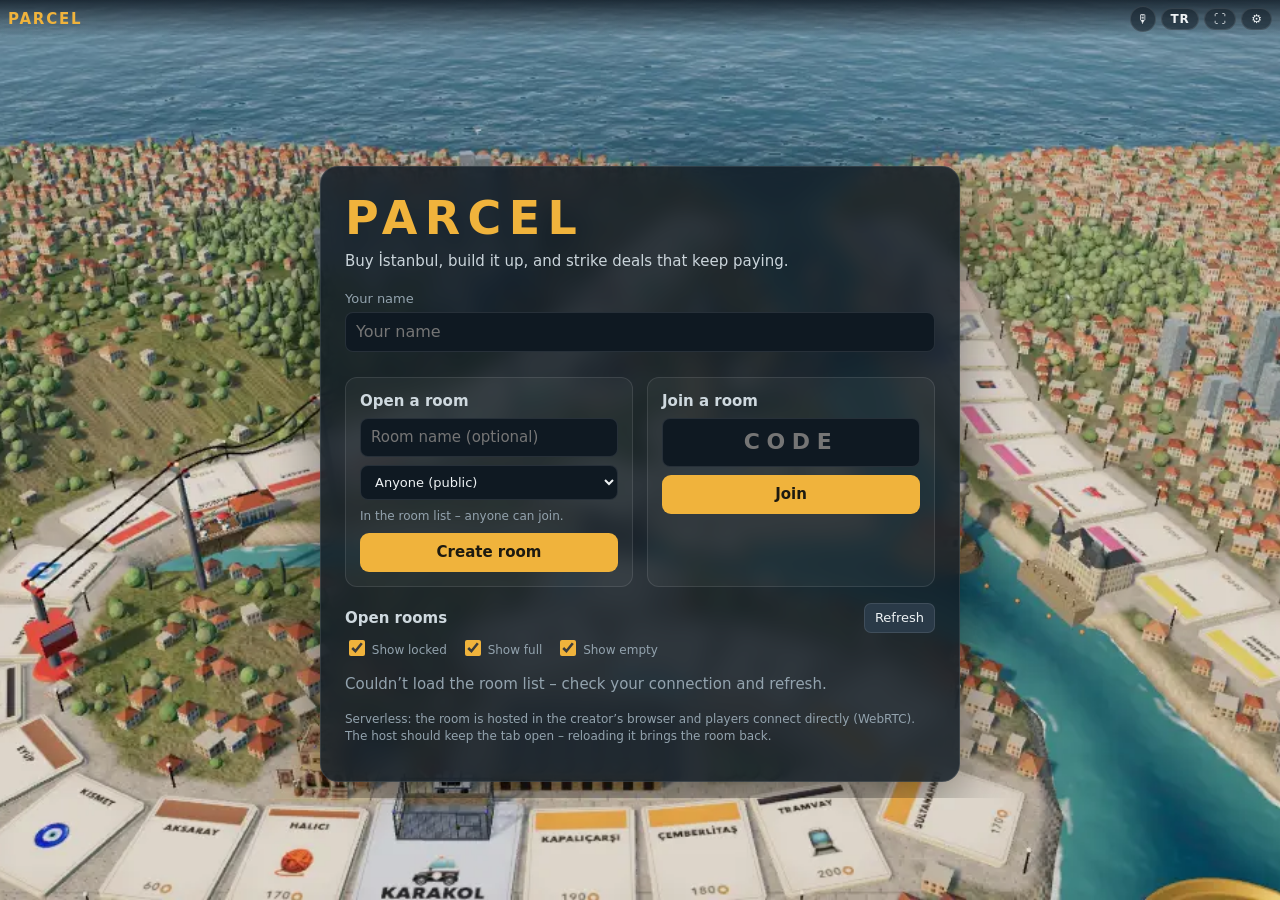
<file: index.html>
<!doctype html>
<html lang="en">
<head>
  <meta charset="utf-8">
  <meta name="viewport" content="width=device-width, initial-scale=1, viewport-fit=cover">
  <title>PARCEL – the harbour city trading game</title>
  <meta name="description" content="An online 3D property-trading board game: buy the harbour city, build it up, and strike deals with clauses that keep paying.">
  <meta name="theme-color" content="#14202b">
  <link rel="icon" href="data:image/svg+xml,%3Csvg xmlns='http://www.w3.org/2000/svg' viewBox='0 0 64 64'%3E%3Crect width='64' height='64' rx='12' fill='%2314202b'/%3E%3Crect x='10' y='10' width='44' height='44' rx='4' fill='%23f3ecdc'/%3E%3Crect x='10' y='10' width='44' height='12' fill='%23ef9a2e'/%3E%3Ctext x='32' y='47' font-size='22' font-family='sans-serif' font-weight='900' text-anchor='middle' fill='%231f3a4a'%3EP%3C/text%3E%3C/svg%3E">
  <link rel="manifest" href="manifest.webmanifest">
  <link rel="apple-touch-icon" href="icons/icon-180.png">
  <meta name="mobile-web-app-capable" content="yes">
  <meta name="apple-mobile-web-app-capable" content="yes">
  <meta name="apple-mobile-web-app-title" content="PARCEL">
  <meta name="apple-mobile-web-app-status-bar-style" content="black-translucent">
  <style>
    /* the loading screen: here, so that it is on the page before anything else
       has arrived (only transforms and opacity move: those go on while the
       board is being built) */
    body { margin: 0; background: #14202b; }
    #boot { position: fixed; inset: 0; z-index: 10000; display: flex; flex-direction: column; align-items: center; justify-content: center; gap: 14px; background: radial-gradient(circle at 50% 38%, #24384a, #14202b 62%); color: #f3ecdc; font: 600 15px/1.35 'Avenir Next', 'Segoe UI', system-ui, sans-serif; transition: opacity 0.45s; }
    #boot.gone { opacity: 0; pointer-events: none; }
    #boot.over { background: rgba(12, 20, 28, 0.82); }
    #boot b { font-size: 34px; letter-spacing: 0.14em; font-weight: 900; color: #ffc145; margin-right: -0.14em; }
    #boot .glass { position: relative; width: 132px; height: 132px; }
    #boot .glass svg { position: absolute; inset: 0; width: 100%; height: 100%; }
    #boot .in { position: absolute; inset: 0; clip-path: path('M39.200 14.400 C40.400 33 52.600 41.200 52.600 56.700 C52.600 69 41.300 77.300 41.300 90.700 C41.300 100 46.400 104.700 52.600 105.200 L79.400 105.200 C85.600 104.700 90.700 100 90.700 90.700 C90.700 77.300 79.400 69 79.400 56.700 C79.400 41.200 91.600 33 92.800 14.400 Z'); }
    #boot .tea { position: absolute; left: 0; right: 0; top: 26px; height: 82px; transform: translateY(88px); transition: transform 9s cubic-bezier(0.1, 0.6, 0.3, 1); will-change: transform; background: linear-gradient(#c9421a, #8f1d08 30%, #a82a0c 65%, #e8641e); }
    #boot .tea::before { content: ''; position: absolute; left: -132px; top: -5px; width: 396px; height: 10px; background: radial-gradient(ellipse 33px 5px at 33px 5px, #d95a26 98%, transparent) 0 0 / 66px 10px; animation: bootwave 1.5s linear infinite; will-change: transform; }
    #boot[data-at="load"] .tea { transform: translateY(40px); }
    #boot[data-at="build"] .tea { transform: translateY(16px); transition-duration: 1.4s; }
    #boot[data-at="done"] .tea { transform: none; transition-duration: 0.3s; }
    #boot i.steam { position: absolute; left: 58px; top: -8px; width: 5px; height: 24px; border-radius: 4px; background: #fff; opacity: 0; filter: blur(2.5px); animation: bootsteam 2.4s ease-out infinite; }
    #boot i.steam + i.steam { left: 69px; animation-delay: 1.1s; }
    #boot p { margin: 0; min-height: 1.4em; text-align: center; padding: 0 20px; opacity: 0.92; }
    #boot p small { display: block; font-weight: 500; opacity: 0.75; font-size: 13px; margin-top: 4px; }
    #boot button { font: inherit; padding: 9px 20px; border: 0; border-radius: 9px; background: #ffc145; color: #22160a; cursor: pointer; }
    #boot.failed .tea::before, #boot.failed i.steam { animation: none; }
    @keyframes bootwave { to { transform: translateX(66px); } }
    @keyframes bootsteam { 0% { opacity: 0; transform: translateY(10px) scaleY(0.6); } 35% { opacity: 0.5; } 100% { opacity: 0; transform: translateY(-16px) scaleY(1.5); } }
    @media (prefers-reduced-motion: reduce) { #boot .tea::before, #boot i.steam { animation: none; } }
  </style>
</head>
<body>
  <div id="boot" role="status" aria-live="polite">
    <b>PARCEL</b>
    <div class="glass"><svg viewBox="0 0 64 64"><ellipse cx="32" cy="54.500" rx="29.500" ry="7.200" fill="#e6ebee"/><ellipse cx="32" cy="54" rx="25.500" ry="5.500" fill="none" stroke="#c9302c" stroke-width="1.700" stroke-dasharray="4 1.800"/></svg><div class="in"><div class="tea"></div></div><svg viewBox="0 0 64 64"><path d="M17.500 6 C18 15.500 24 19.500 24 27.500 C24 33 18.500 36.500 18.500 44 C18.500 49.500 21.500 53 25 53.500 L39 53.500 C42.500 53 45.500 49.500 45.500 44 C45.500 36.500 40 33 40 27.500 C40 19.500 46 15.500 46.500 6 Z" fill="#fff" fill-opacity=".1" stroke="#fff" stroke-opacity=".85" stroke-width="1.500"/><path d="M21.800 9.500 C22.500 16 27 19.500 27.300 26 M23 38.500 C21.500 41 21.500 45.500 23 48" stroke="#fff" stroke-width="2" fill="none" stroke-linecap="round" opacity=".8"/><ellipse cx="32" cy="6" rx="14.500" ry="2.500" fill="none" stroke="#fff" stroke-width="1.500"/></svg><i class="steam"></i><i class="steam"></i></div>
    <p></p>
  </div>
  <script>
    (function () {
      var el = document.getElementById('boot'), p = el.querySelector('p'), tr = /^tr/i.test(navigator.language || ''), slow;
      try { var l = localStorage.getItem('parcel.lang'); if (l) tr = l === 'tr'; else if (!tr) tr = /Istanbul|^Turkey$/.test(Intl.DateTimeFormat().resolvedOptions().timeZone || ''); } catch (e) { /* */ }
      p.textContent = tr ? 'Oyun yükleniyor…' : 'Loading the game…';
      setTimeout(function () { if (!el.dataset.at) el.dataset.at = 'load'; }, 30);
      slow = setTimeout(function () { var s = document.createElement('small'); s.textContent = tr ? 'Bağlantı yavaş görünüyor, biraz daha…' : 'The connection seems slow, a little longer…'; p.appendChild(s); }, 12000);
      window.bootOver = function () { clearTimeout(slow); window.bootFailed = function () {}; };
      window.bootFailed = function () {
        clearTimeout(slow); el.className = 'failed'; p.textContent = tr ? 'Oyun yüklenemedi.' : 'The game could not be loaded.';
        var b = document.createElement('button'); b.textContent = tr ? 'Yeniden dene' : 'Try again'; b.onclick = function () { location.reload(); }; el.appendChild(b); window.bootFailed = function () {};
      };
      addEventListener('error', function (e) { if (e.error) window.bootFailed(); });
    })();
  </script>
  <link rel="stylesheet" href="parcel-da4bdac-20261128095136956.css">
  <div id="stage" role="region"></div>
  <div id="top"></div>
  <div id="hud"></div>
  <div id="screen"></div>
  <div id="auction"></div>
  <div id="dicepop"></div>
  <div id="news" aria-live="polite"></div>
  <div id="cardpop"></div>
  <div id="modal"></div>
  <div id="toasts"></div>
  <script type="module" src="parcel-da4bdac-20261128095136956.js" onerror="bootFailed()"></script>
</body>
</html>
</file>
<file: parcel-da4bdac-20261128095136956.css>
:root {
  --bg: #14202b;
  --panel: rgba(18, 28, 38, 0.86);
  --panel-solid: #172430;
  --line: rgba(255, 255, 255, 0.1);
  --text: #eef2f4;
  --muted: #93a3ae;
  --accent: #f0b33c;
  --accent-ink: #1d1a10;
  --good: #59d28a;
  --bad: #ff6f61;
  --radius: 12px;
  --font: "Avenir Next", "Segoe UI", system-ui, -apple-system, sans-serif;
  color-scheme: dark;
}
* { box-sizing: border-box; }
html, body { margin: 0; height: 100%; overflow: hidden; background: var(--bg); color: var(--text); font: 15px/1.4 var(--font); -webkit-tap-highlight-color: transparent; }
#stage { position: fixed; inset: 0; background: #14202b url("./lobby-preview.webp") center / cover no-repeat; }
#stage canvas { display: block; width: 100%; height: 100%; cursor: grab; }
#stage canvas.flat { position: absolute; inset: 0; touch-action: none; }
#stage canvas.cover { position: absolute; inset: 0; pointer-events: none; }

button { font: inherit; color: var(--text); background: #2a3a48; border: 1px solid var(--line); border-radius: 9px; padding: 8px 14px; cursor: pointer; transition: background 0.15s, transform 0.05s; }
button:hover:not(:disabled) { background: #344858; }
button:active:not(:disabled) { transform: translateY(1px); }
button:disabled { opacity: 0.45; cursor: default; }
button.primary { background: var(--accent); color: var(--accent-ink); border-color: transparent; font-weight: 700; }
button.primary:hover:not(:disabled) { background: #f7c45a; }
button.danger { background: #5a2a2a; border-color: #7a3a3a; }
button.danger:hover:not(:disabled) { background: #6d3030; }
button.small { padding: 5px 10px; font-size: 13px; border-radius: 7px; }
button.big { padding: 12px 22px; font-size: 17px; }
button.ghost { background: transparent; }
button.icon { background: transparent; border: none; padding: 6px 8px; font-size: 16px; }
input, select { font: inherit; color: var(--text); background: #0f1922; border: 1px solid var(--line); border-radius: 8px; padding: 8px 10px; }
input[type=checkbox] { width: 16px; height: 16px; accent-color: var(--accent); vertical-align: -2px; }
input:focus, select:focus { outline: 2px solid rgba(240, 179, 60, 0.5); outline-offset: 0; }
button:focus-visible, summary:focus-visible { outline: 2px solid var(--accent); outline-offset: 2px; }
h1, h2, h3, h4 { margin: 0 0 8px; line-height: 1.2; }
h3 { font-size: 15px; margin-top: 14px; color: #cfd9df; }
h4 { font-size: 13px; color: var(--muted); margin-top: 10px; }
.muted { color: var(--muted); }
.err { color: var(--bad); font-size: 13px; min-height: 1em; }
.err.big { background: rgba(255, 111, 97, 0.12); border: 1px solid rgba(255, 111, 97, 0.35); padding: 8px 10px; border-radius: 8px; margin: 8px 0; }
.btnrow { display: flex; flex-wrap: wrap; gap: 8px; align-items: center; margin-top: 10px; }
.btnrow.end { justify-content: space-between; margin-top: 18px; }
.dot { display: inline-block; width: 10px; height: 10px; border-radius: 50%; vertical-align: 0; }
.you { color: var(--accent); font-size: 12px; font-weight: 600; }
.crown { color: var(--accent); }

/* ---------------------------------------------------------------- top bar */
#top { position: fixed; top: 0; left: 0; right: 0; z-index: 5; pointer-events: none; }
.topbar { display: flex; align-items: center; gap: 5px; padding: 6px max(8px, env(safe-area-inset-right)) 6px max(8px, env(safe-area-inset-left)); padding-top: max(6px, env(safe-area-inset-top)); pointer-events: auto; background: linear-gradient(to bottom, rgba(20, 32, 43, 0.9), rgba(20, 32, 43, 0)); overflow-x: auto; scrollbar-width: none; }
.topbar::-webkit-scrollbar { display: none; }
.brand { font-weight: 900; letter-spacing: 0.12em; font-size: 15px; color: var(--accent); margin-right: 4px; }
.chipbtn { background: rgba(20, 32, 43, 0.6); border-radius: 999px; padding: 2px 9px; font-size: 12px; }
.topbar > button { padding: 2px 9px; font-size: 12px; }
.netstatus { background: #6b4a1f; color: #ffe2a8; padding: 3px 10px; border-radius: 999px; font-size: 13px; min-width: 0; max-width: 38vw; overflow: hidden; text-overflow: ellipsis; white-space: nowrap; }
.grow { flex: 1; }

/* ---------------------------------------------------------------- screens */
#screen { position: fixed; inset: 0; z-index: 4; pointer-events: none; display: flex; }
.screen { pointer-events: auto; margin: auto; padding: 64px 16px 16px; max-height: 100%; overflow-y: auto; width: 100%; display: flex; justify-content: center; }
.screen .card { background: var(--panel); backdrop-filter: blur(10px); -webkit-backdrop-filter: blur(10px); border: 1px solid var(--line); border-radius: 18px; padding: 24px; width: 100%; max-width: 640px; box-shadow: 0 20px 60px rgba(0, 0, 0, 0.45); margin: auto; }
.screen.lobby { justify-content: flex-start; }
.screen.lobby { padding-top: 46px; }
.screen.lobby .card { max-width: 388px; padding: 12px 14px; border-radius: 13px; font-size: 13px; margin: 0 0 auto 0; }
.screen.lobby .btnrow.end { margin-top: 8px; flex-wrap: nowrap; gap: 8px; }
.screen.lobby .btnrow.end button.small { flex: none; }
.screen.lobby .btnrow.end .go { flex: 1; min-width: 0; padding: 8px 12px; white-space: normal; line-height: 1.15; }
.screen.lobby .btnrow.end .go:disabled { opacity: 1; background: #4a4536; color: #d8cfb8; }
.screen.lobby .btnrow.end .go.isready { background: #1f9d55; color: #fff; }
.screen.lobby .lchat { display: flex; flex-wrap: wrap; gap: 4px; margin-top: 8px; }
.rdyline { display: flex; flex-direction: column; gap: 2px; margin-top: 8px; font-size: 12px; overflow-wrap: anywhere; }
.member .rdy { flex: none; width: 16px; height: 16px; border-radius: 50%; background: #4a4f57; color: #d5dbe0; font-size: 11px; font-weight: 900; line-height: 16px; text-align: center; }
.member .rdy.on { background: #1f9d55; color: #fff; }
.lobby .changed { color: #ffd65a; }
.lobby .maps.changed, .lobby .rules label.changed select, .lobby .rules label.changed b { box-shadow: 0 0 0 2px rgba(255, 214, 90, 0.7); border-radius: 8px; }
.logo { font-size: 46px; font-weight: 900; letter-spacing: 0.16em; color: var(--accent); margin: 0; }
.tag { margin: 4px 0 18px; color: #cbd5db; }
.field { display: block; font-size: 13px; color: var(--muted); }
.field input { display: block; width: 100%; margin-top: 4px; font-size: 16px; }
.split { display: grid; grid-template-columns: 1fr 1fr; gap: 14px; margin-top: 12px; }
.box { background: rgba(255, 255, 255, 0.04); border: 1px solid var(--line); border-radius: var(--radius); padding: 14px; display: flex; flex-direction: column; gap: 8px; }
.split > .box { min-width: 0; }
.box input, .box select { min-width: 0; max-width: 100%; box-sizing: border-box; }
.box h3 { margin: 0; }
input.code { font-size: 22px; letter-spacing: 0.3em; text-transform: uppercase; text-align: center; font-weight: 700; }
.check { font-size: 14px; display: block; margin: 6px 0; }
.roomlist { margin-top: 16px; }
.rlh { display: flex; justify-content: space-between; align-items: center; }
.rlh h3 { margin: 0; }
.rlh { gap: 10px; }
.rlh .muted { margin-left: auto; font-size: 13px; }
.rfilters { display: flex; flex-wrap: wrap; gap: 4px 14px; margin: 4px 0; }
.rfilters .check { font-size: 12px; margin: 0; color: var(--muted); }
button.room { flex-wrap: wrap; }
button.room.full { opacity: 0.55; }
.livetag, .kicky { font-size: 10px; font-weight: 800; padding: 1px 5px; border-radius: 4px; background: rgba(255, 106, 92, 0.25); color: #ffb3aa; }
.kicky { background: rgba(255, 214, 90, 0.18); color: #ffd65a; }
.access { display: flex; flex-wrap: wrap; gap: 6px; align-items: center; font-size: 13px; }
.access select, .access input { flex: 1 1 110px; min-width: 0; }
.passrow { display: flex; gap: 4px; flex: 1 1 150px; min-width: 0; }
.passrow[hidden], .access input[hidden] { display: none; }
.ahint { font-size: 12px; }
.askrow { display: flex; flex-wrap: wrap; gap: 8px; align-items: center; margin-top: 12px; padding: 10px; border-radius: 9px; background: rgba(240, 179, 60, 0.1); }
.askrow input { flex: 1; min-width: 110px; }
.accessline { gap: 8px; flex-wrap: wrap; }
.kickmenu input { width: 100%; box-sizing: border-box; }
.roommodal .people { display: flex; flex-direction: column; gap: 4px; margin: 10px 0; }
.roommodal .member .mx button { padding: 2px 8px; }
button.wa { background: #1f9d55; color: #fff; }
button.room { display: flex; width: 100%; text-align: left; margin-top: 6px; gap: 4px; align-items: baseline; }
button.room .rc { margin-left: auto; font-weight: 800; letter-spacing: 0.15em; color: var(--accent); }
.mode { font-size: 12px; margin-top: 16px; }
.resume { margin-top: 12px; padding: 10px; border-radius: 9px; background: rgba(240, 179, 60, 0.1); display: flex; gap: 8px; align-items: center; flex-wrap: wrap; }

.lh { display: flex; gap: 6px; align-items: center; }
.rname { font-size: 14px; font-weight: 700; flex: 1; min-width: 0; padding: 4px 8px; }
.bigcode { font-size: 22px; font-weight: 900; letter-spacing: 0.12em; color: var(--accent); line-height: 1; }
.lsec { display: flex; gap: 6px; align-items: center; margin: 9px 0 4px; font-size: 12px; }
.lsec b { margin-right: auto; }
.members { display: grid; grid-template-columns: 1fr 1fr; gap: 4px; }
.member { position: relative; display: flex; align-items: center; gap: 5px; height: 27px; padding: 0 6px; border-radius: 7px; background: rgba(255, 255, 255, 0.05); border-left: 4px solid var(--c); font-size: 12px; min-width: 0; }
.member.off { opacity: 0.55; }
.member .mt { font-size: 15px; }
.member .mn { min-width: 0; overflow: hidden; text-overflow: ellipsis; white-space: nowrap; }
.member .mx { margin-left: auto; display: flex; }
.member .mx button { padding: 2px 5px; font-size: 11px; opacity: 0.75; }
.member .botbadge { font-size: 8px; padding: 0 3px; }
.seat { margin-top: 7px; display: flex; flex-wrap: wrap; gap: 6px 14px; align-items: center; }
.pick { display: flex; flex-wrap: wrap; gap: 4px; }
button.tok { font-size: 16px; line-height: 1; padding: 4px 5px; background: rgba(255, 255, 255, 0.06); }
button.tok.on, button.sw.on { outline: 2px solid var(--accent); outline-offset: 1px; }
button.sw { width: 21px; height: 21px; border-radius: 50%; padding: 0; background: var(--c); border: 2px solid rgba(255, 255, 255, 0.3); }
.rules { display: grid; grid-template-columns: repeat(3, 1fr); gap: 6px; margin-top: 9px; }
.rules label { font-size: 11px; color: var(--muted); }
.rules select, .rules b { display: block; width: 100%; margin-top: 2px; padding: 3px 5px; font-size: 12px; color: var(--text); }
.checks { display: flex; flex-wrap: wrap; gap: 2px 12px; margin-top: 7px; }
.checks .check { font-size: 12px; margin: 0; }
.lchat { display: flex; gap: 2px; }
.lchat button { padding: 3px 6px; font-size: 11px; border-color: transparent; color: var(--muted); }
.btnrow.chat { margin-top: 14px; }

.screen.over .card { text-align: center; max-width: 440px; }
.standings { text-align: left; margin: 12px auto; max-width: 280px; }
.screen.over .btnrow { justify-content: center; }

/* ---------------------------------------------------------------- HUD */
#hud { position: fixed; inset: 0; z-index: 3; pointer-events: none; }
#hud .left { position: absolute; top: calc(44px + env(safe-area-inset-top)); left: max(8px, env(safe-area-inset-left)); bottom: 44px; width: 188px; display: flex; flex-direction: column; gap: 6px; pointer-events: none; }
#hud .left > * { pointer-events: auto; }
#hud .right { position: absolute; top: calc(44px + env(safe-area-inset-top)); right: max(8px, env(safe-area-inset-right)); bottom: 44px; width: 254px; display: flex; flex-direction: column; gap: 6px; pointer-events: none; }
#hud .right > * { pointer-events: auto; }
.players { display: flex; flex-direction: column; gap: 3px; }
.pcard { position: relative; display: flex; align-items: center; gap: 5px; height: 31px; padding: 0 8px 0 5px; background: var(--panel); border: 1px solid var(--line); border-left: 4px solid var(--c); border-radius: 7px; }
.pcard.can { cursor: pointer; }
.pcard.can:hover { background: #24343f; }
.pcard.turn { box-shadow: 0 0 0 1.5px var(--accent); }
.pcard.mine .pname { color: var(--accent); }
.pcard.out { opacity: 0.45; filter: grayscale(0.8); }
.ptoken { font-size: 15px; line-height: 1; }
.pname { font-weight: 700; font-size: 12px; min-width: 0; overflow: hidden; text-overflow: ellipsis; white-space: nowrap; }
.pcol { display: flex; flex-direction: column; min-width: 0; line-height: 1.12; }
.pwhere { font-size: 9px; color: var(--muted); min-width: 0; overflow: hidden; text-overflow: ellipsis; white-space: nowrap; }
.pwhere::before { content: ''; display: inline-block; width: 6px; height: 6px; margin-right: 3px; border-radius: 2px; background: var(--g); vertical-align: 0.5px; }
.pcash { margin-left: auto; padding-left: 4px; font-size: 13px; font-weight: 700; font-variant-numeric: tabular-nums; color: var(--good); white-space: nowrap; }
.pcash.neg { color: var(--bad); }
.pnote { flex: none; font-size: 10px; line-height: 1; }
.pnote.off { opacity: 0.6; }
.pnote.debt { color: var(--bad); }
.botbadge { font-size: 10px; font-weight: 800; letter-spacing: 0.08em; color: #9cc8ff; background: rgba(120, 170, 255, 0.15); border-radius: 5px; padding: 1px 4px; }
.pcard .botbadge { flex: none; font-size: 8px; padding: 0 3px; }
.pside { position: absolute; left: calc(100% + 4px); display: flex; gap: 3px; white-space: nowrap; }
.bubble { position: absolute; left: calc(100% + 6px); top: 1px; background: #fff; color: #111; font-size: 13px; font-weight: 600; padding: 3px 10px; border-radius: 12px; opacity: 0; transform: translateY(6px); transition: opacity 0.2s, transform 0.2s; pointer-events: none; white-space: nowrap; z-index: 2; }
.bubble.show { opacity: 1; transform: none; }

.actions, .offers > .offer, .logbox { background: var(--panel); backdrop-filter: blur(8px); -webkit-backdrop-filter: blur(8px); border: 1px solid var(--line); border-radius: 9px; padding: 7px 9px; }
.actions .status { font-size: 13px; line-height: 1.25; font-weight: 600; }
.actions .status.sub { font-size: 11px; font-weight: 400; color: var(--muted); }
.actions .status.warn { color: #ffb4a8; font-size: 12px; margin-top: 2px; }
.actions .btnrow { gap: 5px; margin-top: 5px; }
.actions button { padding: 4px 9px; font-size: 12px; border-radius: 7px; }
.actions button.big { padding: 5px 16px; font-size: 14px; }
.actions .btnrow.tools { flex-wrap: nowrap; gap: 3px; border-top: 1px solid var(--line); padding-top: 5px; margin-top: 6px; }
.actions button.tool { min-width: 33px; height: 31px; padding: 0 5px; font-size: 16px; line-height: 1; }
.dice-readout { font-size: 12px; white-space: nowrap; font-weight: 700; margin-right: auto; font-variant-numeric: tabular-nums; }
.dots::after { content: '…'; animation: blink 1.4s infinite; }
@keyframes blink { 50% { opacity: 0.2; } }
.auction .count { font-weight: 800; color: var(--accent); }
input.bid { width: 90px; padding: 5px 8px; }

.offers { display: flex; flex-direction: column; gap: 8px; max-height: 58%; overflow-y: auto; }
.offer.in { border-color: rgba(240, 179, 60, 0.6); }
.oh { font-weight: 700; font-size: 12px; margin-bottom: 2px; }
.offer .btnrow { margin-top: 5px; gap: 5px; }
.offer button { padding: 3px 9px; font-size: 12px; }
.ol { font-size: 12px; margin: 1px 0; }
.clause-text { color: #d9e7ff; }
.offer .btnrow { justify-content: flex-end; }

.logbox { flex: 0 0 auto; padding: 4px 9px; }
.logbox[open] { flex: 0 1 auto; max-height: 45%; display: flex; flex-direction: column; overflow: hidden; } /* (single scroll container: .log) */
.logbox summary { cursor: pointer; color: #c5d0d6; font-size: 11px; white-space: nowrap; overflow: hidden; text-overflow: ellipsis; }
.logbox[open] summary { color: var(--muted); }
.log { overflow-y: auto; font-size: 11px; color: #c5d0d6; margin-top: 3px; flex: 1; min-height: 60px; }
.ll { display: flex; gap: 5px; padding: 2px 0 2px 5px; border-left: 2.5px solid transparent; border-bottom: 1px solid rgba(255, 255, 255, 0.04); line-height: 1.35; }
.ll[hidden] { display: none; }
.le { flex: none; width: 16px; text-align: center; }
.lb { min-width: 0; }
.ll.good { border-left-color: #59d28a; color: #c6efd5; }
.ll.bad { border-left-color: #ff6f61; color: #ffcfc8; }
.ll.warn { border-left-color: #f0b33c; color: #ffe3ac; }
.ll.gold { border-left-color: #ffd34d; color: #ffe9a3; background: linear-gradient(90deg, rgba(255, 211, 77, 0.16), transparent); }
.ll.card { border-left-color: #8fa8ff; color: #d5ddff; }
.ll.calm { border-left-color: #5fc7d8; color: #c9edf3; }
.ll.dim { color: #a9b6be; }
.ll.round { justify-content: center; margin: 3px 0; border: 0; border-radius: 6px; background: rgba(240, 179, 60, 0.14); color: var(--accent); font-weight: 700; }
.lp { color: color-mix(in srgb, var(--c) 62%, #fff); white-space: nowrap; }
.lt { color: #fff; border-bottom: 2px solid var(--c); white-space: nowrap; }
.la { color: #ffd98a; white-space: nowrap; }
.ll.good .la { color: #7ff0ab; }
.ll.bad .la { color: #ff9c90; }
.ld { color: #fff; }
.lc { color: #b9c9ff; }
/* the cursor: behind what is being typed, and blinking after the newest line */
.ll.typing .lb::after, .log .ll:last-child .lb::after, .logbox summary .ll .lb::after { content: ''; display: inline-block; width: 6px; height: 1.02em; margin-left: 2px; vertical-align: -0.16em; border-radius: 1px; background: var(--accent); animation: cursor 1s steps(1) infinite; }
.ll.typing .lb::after { animation-duration: 0.4s !important; }
.log .ll[hidden] + .ll .lb::after { display: none; }
@keyframes cursor { 50% { opacity: 0; } }
.logbox summary .ll { display: inline; padding: 0; border: 0; background: none; }
.logbox summary .le { display: inline; margin-right: 4px; }
.logbox[open] summary .ll { opacity: 0.55; }
.logbox[open] summary .lb::after { display: none !important; }

.chatmenu > * { flex: none; }
.chatmenu { position: fixed; z-index: 30; display: flex; flex-direction: column; gap: 4px; overflow-y: auto; overscroll-behavior: contain; background: var(--panel-solid); border: 1px solid var(--line); padding: 8px; border-radius: 10px; }

/* ---------------------------------------------------------------- modals */
#modal { position: fixed; inset: 0; z-index: 20; pointer-events: none; }
.modal-wrap { position: absolute; inset: 0; background: rgba(5, 10, 15, 0.45); display: flex; align-items: center; justify-content: center; padding: 16px; pointer-events: auto; }
dialog.modal-wrap { position: fixed; margin: 0; border: 0; width: 100%; height: 100%; max-width: none; max-height: none; color: inherit; }
dialog.modal-wrap::backdrop { background: transparent; }
.modal { position: relative; background: var(--panel-solid); border: 1px solid var(--line); border-radius: 13px; padding: 14px; font-size: 13px; width: 100%; max-width: 320px; max-height: calc(100% - 20px); overflow-y: auto; box-shadow: 0 30px 80px rgba(0, 0, 0, 0.55); }
.modal.wide { max-width: 660px; }
.modal h2 { font-size: 17px; }
.modal p { margin: 6px 0; }
.modal button { padding: 5px 10px; }
.modal button.small { padding: 3px 8px; font-size: 12px; }
.modal .x { position: absolute; top: 10px; right: 10px; background: transparent; border: none; font-size: 16px; color: var(--muted); }

.modal-wrap.bare { background: none; pointer-events: none; align-items: flex-end; padding: 8px 8px 56px; }
.modal.bare { width: auto; max-width: 100%; padding: 0; background: none; border: 0; overflow: visible; box-shadow: none; pointer-events: auto; }
.modal.bare .x { top: -11px; right: -9px; z-index: 2; width: 24px; height: 24px; padding: 0; border-radius: 50%; background: var(--panel-solid); border: 1px solid var(--line); color: #fff; font-size: 11px; }
.deedrow { display: flex; gap: 5px; padding: 4px; overflow-x: auto; max-width: calc(100vw - 16px); border-radius: 12px; background: rgba(18, 28, 38, 0.72); }
[class].deed.mini.pick { box-shadow: 0 0 0 3px #35d07f, 0 0 12px rgba(53, 208, 127, 0.8); }
.deed.mini.pick::after { content: '✓'; position: absolute; top: 2px; right: 3px; width: 17px; height: 17px; border-radius: 50%; background: #1fa862; color: #fff; font-size: 11px; font-weight: 900; line-height: 17px; text-align: center; }
.dset .deed.mini.pick { opacity: 1; filter: none; }
.deed, .osq { -webkit-touch-callout: none; -webkit-user-select: none; user-select: none; }
button.osq.pick { outline: 2px solid #35d07f; z-index: 2; }
.offerbar { display: flex; flex-wrap: wrap; align-items: center; justify-content: center; gap: 5px; margin: 4px auto 0; padding: 4px 8px; width: fit-content; max-width: 100%; border-radius: 9px; background: var(--panel-solid); border: 1px solid var(--line); font-size: 12px; }
.modal .offerbar button { padding: 3px 9px; font-size: 12px; border-radius: 7px; }
.offerbar button.primary { border-left: 5px solid var(--c); }
.obn { font-weight: 800; color: #7dffb0; }
.obh { font-size: 10.5px; }
/* the cards on offer, fanned out */
.fanbox { margin-top: 5px; min-width: 0; }
.fan { display: flex; padding: 3px 3px 3px 0; }
.fcard { position: relative; flex: 0 1 113px; min-width: 14px; cursor: pointer; }
.fcard:last-child { flex: none; width: 108px; }
.fcard .deed.mini { width: 108px; height: 100%; opacity: 1; box-shadow: -2px 1px 6px rgba(0, 0, 0, 0.5); transition: transform 0.15s; }
.fcard.front .deed.mini { transform: translateY(-3px); box-shadow: 0 2px 10px rgba(0, 0, 0, 0.6); }
.fx { display: none; }
.fcard.front .fx { display: block; position: absolute; left: 91px; top: -7px; width: 19px; height: 19px; padding: 0 !important; border-radius: 50%; font-size: 9px; line-height: 1; background: var(--panel-solid); }
.fsum { font-size: 11px; }
.osides { display: grid; grid-template-columns: 1fr 1fr; gap: 6px; }
.oside { min-width: 0; overflow: hidden; }
.offer .fcard .deed.mini { width: 100px; }
.offer .fcard { flex-basis: 103px; min-width: 5px; }
.offer .btns { display: flex; flex-wrap: wrap; gap: 5px; margin-top: 5px; position: sticky; bottom: 0; z-index: 60; padding: 4px 0 1px; background: linear-gradient(transparent, var(--panel-solid) 6px); }
.offer .btnrow .muted { flex: 1; }
.offer .fcard:last-child { width: 100px; }
.side { min-width: 0; }
.deedrow.swipe { position: relative; width: min(560px, calc(100vw - 16px)); gap: 7px; align-items: stretch; overscroll-behavior: contain; scrollbar-width: none; cursor: grab; touch-action: pan-x; user-select: none; -webkit-user-select: none; -webkit-mask: linear-gradient(90deg, transparent, #000 26px calc(100% - 26px), transparent); mask: linear-gradient(90deg, transparent, #000 26px calc(100% - 26px), transparent); }
.deedrow.swipe::-webkit-scrollbar { display: none; }
.deedrow.swipe.drag, .deedrow.swipe.drag .deed { cursor: grabbing; }
.dset { flex: none; display: flex; gap: 5px; padding: 4px; border-radius: 11px; border: 2px solid transparent; transition: background 0.2s, border-color 0.2s, box-shadow 0.2s; }
.dset .deed.mini { transition: opacity 0.2s, filter 0.2s; opacity: 0.5; filter: saturate(0.7) brightness(0.8); }
.dset.on { border-color: color-mix(in srgb, var(--c) 78%, #fff); background: color-mix(in srgb, var(--c) 34%, transparent); box-shadow: 0 0 12px color-mix(in srgb, var(--c) 70%, transparent); }
.dset.on .deed.mini { opacity: 1; filter: none; }
.deed.mini { flex: none; width: 108px; border-radius: 7px; box-shadow: none; display: flex; flex-direction: column; opacity: 0.88; }
.deed.mini.sel { opacity: 1; box-shadow: 0 0 0 2px var(--accent); }
.deed.mini:hover { transform: none; opacity: 1; }
.deed.mini .deed-band { min-height: 13px; padding: 1px 6px; font-size: 7.5px; white-space: nowrap; overflow: hidden; }
.deed.mini .deed-lvl { font-size: 8px; letter-spacing: -1px; }
.deed.mini .deed-name { font-size: 12px; padding: 3px 6px 0; white-space: nowrap; overflow: hidden; text-overflow: ellipsis; }
.deed.mini .deed-price { font-size: 9.5px; padding: 0 6px 1px; }
.deed.mini .deed-rents { width: auto; margin: 0 6px 3px; font-size: 10px; line-height: 1.25; }
.deed.mini .deed-rents td { padding: 0.5px 0; white-space: nowrap; }
.deed.mini .deed-rents tr:last-child td { border-bottom: 0; }
.deed.mini .deed-stamp { top: 16px; right: 3px; font-size: 8px; border-width: 1.5px; }
.deed-rents tr.on td { color: #a8560a; font-weight: 800; background: rgba(240, 179, 60, 0.22); }
.deed-owner { margin-top: auto; padding: 2px 6px; font-size: 10px; font-weight: 800; color: #fff; background: var(--o); text-shadow: 0 1px 1px rgba(0, 0, 0, 0.55); white-space: nowrap; overflow: hidden; text-overflow: ellipsis; }
.deed-owner.bank { background: #e6ddc8; color: #7d7666; font-weight: 600; text-shadow: none; }
.deed-owner.me { box-shadow: inset 0 0 0 1.5px #ffe9a8; }
.deed.mini .deed-btns { padding: 3px 4px 4px; gap: 2px; }
.deed.mini .deed-btns button { padding: 1px 4px; font-size: 9.5px; border-radius: 5px; }
.deed-more { padding: 1px 6px 5px; font-size: 10.5px; color: #4c483e; }
.deed-clauses { margin-top: 4px; padding: 4px 8px; border-radius: 8px; background: #fbf6ea; }
.deed-clause { font-size: 11px; color: #2f4f86; margin: 2px 0; }
.owner { margin: 10px 0 0; }

.assets-t { width: 100%; border-collapse: collapse; }
.assets-t td { padding: 6px 4px; border-bottom: 1px solid var(--line); font-size: 14px; }
.assets-t a { color: var(--text); }
.assets-t .acts { text-align: right; white-space: nowrap; }
.assets-t .acts button { margin-left: 4px; }

.trade h2 select.inline { font-size: 17px; font-weight: 700; }
.sides { display: grid; grid-template-columns: 1fr 1fr; gap: 12px; }
.side { background: rgba(255, 255, 255, 0.04); border: 1px solid var(--line); border-radius: var(--radius); padding: 12px; }
.side h3 { margin: 0 0 8px; }
.row { display: flex; align-items: center; justify-content: space-between; gap: 8px; margin: 6px 0; font-size: 14px; }
.row input { width: 110px; }
.chips { display: flex; flex-wrap: wrap; gap: 5px; margin: 8px 0; }
.chip { font-size: 12px; padding: 4px 9px; border-radius: 999px; border: 1px solid var(--c); background: transparent; }
.chip.on { background: var(--c); color: #fff; text-shadow: 0 1px 1px rgba(0, 0, 0, 0.5); }
.chip.blocked { border-style: dashed; }
.clauses { margin-top: 12px; }
.clause { background: rgba(120, 160, 255, 0.07); border: 1px solid rgba(120, 160, 255, 0.25); border-radius: var(--radius); padding: 10px; margin: 8px 0; }
.clause .icon { color: var(--muted); padding: 2px 4px; }
.chead { display: flex; gap: 8px; align-items: flex-start; }
.say { flex: 1; font-size: 13.5px; font-weight: 700; color: #eaf1ff; line-height: 1.35; }
.cflow { display: flex; flex-wrap: wrap; align-items: center; justify-content: center; gap: 7px; margin: 9px 0; padding: 8px; border-radius: 10px; background: rgba(0, 0, 0, 0.22); }
.cface { display: inline-flex; align-items: center; gap: 5px; padding: 2px 9px 2px 6px; border-radius: 999px; background: color-mix(in srgb, var(--c) 78%, #101820); color: #fff; font-size: 13px; text-shadow: 0 1px 2px rgba(0, 0, 0, 0.5); white-space: nowrap; }
.cface.any { background: #465663; }
.carrow { color: var(--accent); font-size: 15px; }
.cof { font-size: 12px; color: #c9d6df; }
.modal .cswap { padding: 2px 8px; border-radius: 999px; }
.stepper { display: inline-flex; align-items: center; background: #0f1922; border: 1px solid var(--line); border-radius: 8px; overflow: hidden; }
.modal .stepper button { border: 0; border-radius: 0; background: #22313d; padding: 4px 9px; font-weight: 900; }
.stepper b { min-width: 58px; padding: 0 7px; text-align: center; font-size: 12px; white-space: nowrap; }
.stepper input { width: 52px; border: 0; text-align: center; padding: 4px 2px; font-size: 15px; font-weight: 800; background: transparent; appearance: textfield; -moz-appearance: textfield; }
.stepper input::-webkit-inner-spin-button { display: none; }
.cseg { display: inline-flex; border: 1px solid var(--line); border-radius: 8px; overflow: hidden; }
.modal .cseg button { border: 0; border-radius: 0; padding: 4px 9px; background: #0f1922; font-weight: 800; }
.modal .cseg button.on { background: var(--accent); color: var(--accent-ink); }
.crow { display: grid; grid-template-columns: 68px 1fr; gap: 6px; align-items: center; margin-top: 7px; }
.clabel { font-size: 11px; font-weight: 800; color: var(--muted); text-transform: uppercase; letter-spacing: 0.04em; }
.cval { min-width: 0; }
.cpills, .cwhere, .climit { display: flex; flex-wrap: wrap; gap: 4px; }
.cwhere.in { margin-top: 4px; padding-top: 4px; border-top: 1px dashed var(--line); }
.modal .cpill { padding: 2px; border-radius: 999px; border: 2px solid transparent; background: none; opacity: 0.5; }
.modal .cpill.on { opacity: 1; border-color: var(--accent); }
.cevents { display: flex; flex-wrap: wrap; gap: 4px; }
.modal .cev { display: flex; flex: 1 1 46px; flex-direction: column; align-items: center; gap: 1px; min-width: 0; padding: 4px 2px; border-radius: 9px; background: #1b2833; opacity: 0.72; }
.cev span { font-size: 17px; line-height: 1.1; }
.cev small { font-size: 9.5px; white-space: nowrap; }
.modal .cev.on { opacity: 1; background: color-mix(in srgb, var(--accent) 32%, #1b2833); border-color: var(--accent); }
.modal .cg { padding: 2px 8px; font-size: 11px; border-radius: 6px; border: 1px solid var(--c); border-left-width: 6px; background: #17222b; }
.modal .cg.on { background: var(--c); color: #fff; text-shadow: 0 1px 2px rgba(0, 0, 0, 0.7); }
.cl { display: inline-flex; align-items: center; gap: 5px; }
.modal .preset { display: grid; grid-template-columns: auto 1fr; column-gap: 7px; align-items: center; text-align: left; flex: 1 1 130px; padding: 6px 9px; font-weight: 700; font-size: 12px; }
.preset .pi { grid-row: span 2; font-size: 20px; }
.preset small { font-weight: 400; font-size: 10px; color: var(--muted); line-height: 1.2; }
/* “what do you want for this?” */
.askblock { margin-top: 10px; }
.modal .askbtn { width: 100%; padding: 8px 12px; font-weight: 800; border-color: #5d7fd0; background: rgba(93, 127, 208, 0.22); }
.answer { display: flex; gap: 8px; align-items: flex-start; margin-top: 8px; animation: newsin 0.25s ease-out; }
.aface { flex: none; width: 34px; height: 34px; border-radius: 50%; background: var(--c); display: grid; place-items: center; font-size: 19px; box-shadow: 0 0 0 2px #fff; }
.abody { position: relative; flex: 1; min-width: 0; padding: 8px 11px; border-radius: 4px 12px 12px 12px; background: #f4efe2; color: #23222a; font-size: 13px; }
.awhy { font-size: 12px; color: #55503f; margin-top: 2px; }
.packs { display: flex; flex-wrap: wrap; gap: 6px; margin-top: 7px; }
.pack { flex: 1 1 150px; min-width: 0; display: flex; flex-direction: column; gap: 4px; padding: 7px 8px; border-radius: 9px; background: #fff; border: 1px solid #ddd2b8; }
.ptag { font-weight: 800; font-size: 12px; }
.prow { display: flex; flex-wrap: wrap; gap: 3px; align-items: center; }
.prow small { width: 100%; font-size: 9.5px; color: #8a8168; text-transform: uppercase; letter-spacing: 0.04em; }
.pk { padding: 1px 7px; border-radius: 5px; background: color-mix(in srgb, var(--c, #999) 22%, #fff); border-left: 5px solid var(--c, #999); font-size: 11.5px; font-weight: 700; }
.pk.cash { --c: #b9812f; }
.pcl { font-size: 11px; color: #2f4f86; line-height: 1.25; }
.pack .primary { margin-top: auto; }
.dots i { display: inline-block; width: 7px; height: 7px; margin-right: 4px; border-radius: 50%; background: #8a8168; animation: dots 1s ease-in-out infinite; }
.dots i:nth-child(2) { animation-delay: 0.15s; } .dots i:nth-child(3) { animation-delay: 0.3s; }
@keyframes dots { 50% { opacity: 0.2; transform: translateY(-3px); } }
.presets { display: flex; flex-wrap: wrap; gap: 6px; align-items: center; margin-top: 6px; }
.foot { display: flex; justify-content: space-between; align-items: center; margin-top: 16px; gap: 10px; flex-wrap: wrap; }
.foot .btns { display: flex; gap: 8px; margin-left: auto; }
.summary { color: var(--muted); font-size: 13px; }

.contract { display: grid; grid-template-columns: 44px 1fr; gap: 8px; padding: 8px 0; border-bottom: 1px solid var(--line); }
.cid { font-weight: 800; color: var(--accent); }
.help p, .help li { color: #d3dde2; }

/* ---------------------------------------------------------------- toasts + cards */
#toasts { position: fixed; top: 44px; left: 50%; transform: translateX(-50%); z-index: 40; display: flex; flex-direction: column; gap: 6px; align-items: center; pointer-events: none; }
.toast { background: var(--panel-solid); border: 1px solid var(--line); padding: 3px 12px; border-radius: 999px; font-size: 12px; box-shadow: 0 8px 24px rgba(0, 0, 0, 0.4); transition: opacity 0.4s, transform 0.4s; }
.toast.error { border-color: rgba(255, 111, 97, 0.6); color: #ffd0ca; }
.toast.out { opacity: 0; transform: translateY(-8px); }
#cardpop { position: fixed; left: 50%; top: 40%; transform: translate(-50%, -50%) scale(0.9); z-index: 15; opacity: 0; pointer-events: none; transition: opacity 0.3s, transform 0.3s; }
#cardpop.show { opacity: 1; transform: translate(-50%, -50%) scale(1); }
.gcard { width: 220px; padding: 10px 13px; border-radius: 11px; background: #fbf6ea; color: #23222a; box-shadow: 0 20px 60px rgba(0, 0, 0, 0.5); border-top: 7px solid #d46a2e; }
.gcard.gazette { border-top-color: #2f78b7; }
.gdeck { font-weight: 900; letter-spacing: 0.16em; font-size: 11px; color: #8a6c4a; }
.gtext { font-size: 14px; margin: 5px 0; font-weight: 600; }
.gwho { font-size: 12px; color: #776; }

/* the roll, in the middle of the screen */
#dicepop { position: fixed; left: 50%; top: 44%; transform: translate(-50%, -50%) scale(0.85); z-index: 14; opacity: 0; pointer-events: none; transition: opacity 0.7s, transform 0.7s; }
#dicepop.show { opacity: 1; transform: translate(-50%, -50%); transition-duration: 0.15s; }
.dpop { text-align: center; filter: drop-shadow(0 8px 22px rgba(0, 0, 0, 0.55)); }
.dwho { display: inline-block; background: var(--c); color: #fff; font-size: 13px; font-weight: 800; padding: 1px 11px; border-radius: 999px; text-shadow: 0 1px 2px rgba(0, 0, 0, 0.6); }
.dfaces { display: flex; gap: 14px; justify-content: center; margin: 7px 0 1px; }
.dface { width: 66px; height: 66px; padding: 9px; display: grid; grid-template: repeat(3, 1fr) / repeat(3, 1fr); place-items: center; border-radius: 14px; background: linear-gradient(145deg, #fffdf6, #e6dcc5); box-shadow: inset 0 -3px 5px rgba(120, 95, 50, 0.35), inset 0 2px 2px #fff; }
.dface i { width: 13px; height: 13px; border-radius: 50%; }
.dface i.on { background: radial-gradient(circle at 35% 30%, #4a4a4a, #111); }
.dface i.one { width: 17px; height: 17px; background: radial-gradient(circle at 35% 30%, #f0705c, #b52a1c); }
.dpop.rolling .dface { animation: dshake 0.18s linear infinite; }
.dpop.rolling .dface:last-child { animation-direction: reverse; }
.dpop.landed .dface { animation: dland 0.3s cubic-bezier(.2, 1.7, .4, 1); }
.dpop.dbl .dface { box-shadow: 0 0 0 3px #ffcf4a, 0 0 26px rgba(255, 207, 74, 0.75), inset 0 -3px 5px rgba(120, 95, 50, 0.35); }
.dsum { font-size: 34px; font-weight: 900; line-height: 1.1; color: #fff; text-shadow: 0 2px 8px #000, 0 0 3px #000; font-variant-numeric: tabular-nums; }
.dsum span { font-size: 20px; color: #ffcf4a; }
@keyframes dshake { 0% { transform: rotate(-9deg) translateY(2px); } 50% { transform: rotate(9deg) translateY(-5px); } 100% { transform: rotate(-9deg) translateY(2px); } }
@keyframes dland { from { transform: scale(1.35); } }
/* what just happened, at the top: the place, then what came of it */
#news { width: max-content; position: fixed; left: 50%; top: calc(44px + env(safe-area-inset-top)); transform: translate(-50%, -10px); z-index: 13; opacity: 0; pointer-events: none; transition: opacity 0.6s, transform 0.6s; }
#news.show { opacity: 1; transform: translate(-50%, 0); transition-duration: 0.18s; }
@media (max-width: 720px) { #news { top: calc(82px + env(safe-area-inset-top)); } }
.npop { min-width: 120px; max-width: min(270px, calc(100vw - 32px)); text-align: center; }
.nwho { position: relative; z-index: 1; display: inline-flex; gap: 6px; align-items: center; background: color-mix(in srgb, var(--c) 88%, transparent); color: #fff; font-size: 10.5px; font-weight: 800; line-height: 1.35; padding: 0 8px; border-radius: 999px; margin-bottom: -7px; text-shadow: 0 1px 2px rgba(0, 0, 0, 0.6); }
.nroll { font-size: 9.5px; opacity: 0.95; }
.nplace { background: rgba(251, 246, 234, 0.72); color: #23222a; border-radius: 8px 8px 0 0; overflow: hidden; border-top: 8px solid color-mix(in srgb, var(--g) 78%, transparent); }
.nname { font-size: 15px; font-weight: 900; line-height: 1.1; padding: 2px 10px 3px; text-shadow: 0 0 6px #fbf6ea, 0 0 2px #fbf6ea; }
.nlines { background: rgba(14, 23, 31, 0.74); text-shadow: 0 1px 3px rgba(0, 0, 0, 0.9); border-radius: 8px; overflow: hidden; padding: 1px 0; }
.nplace + .nlines { border-radius: 0 0 8px 8px; }
.nplace + .nlines:empty { padding: 0; }
.nwho + .nlines { padding-top: 7px; }
.nlines .ll { justify-content: center; text-align: left; border-left: 0; border-bottom: 0; background: none; padding: 1px 8px; font-size: 11px; line-height: 1.25; gap: 3px; }
.nlines .ll .le { width: 14px; }
.nlines .lt { border-bottom-width: 1px; }
.nlines .ll.fresh { animation: newsin 0.3s ease-out; }
@keyframes newsin { from { opacity: 0; transform: translateY(6px); } }
@media (prefers-reduced-motion: reduce) { .dpop .dface { animation: none !important; } }

#auction { position: fixed; inset: 0; z-index: 4; pointer-events: none; }
.as-controls[hidden], .as-controls [hidden] { display: none; }

/* ---------------------------------------------------------------- phones */
@media (max-width: 720px) {
  .split, .sides { grid-template-columns: 1fr; }
  .logo { font-size: 36px; }
  #hud .left { top: calc(40px + env(safe-area-inset-top)); bottom: auto; left: 0; right: 0; width: auto; pointer-events: auto; overflow-x: auto; overflow-y: hidden; padding: 0 8px; }
  #hud .left .players { flex-direction: row; }
  .pcard { flex: none; height: 32px; max-width: 190px; }
  .pside { position: static; }
  .bubble { left: 3px; right: 3px; top: 3px; text-align: center; overflow: hidden; text-overflow: ellipsis; }
  #hud .right { top: auto; left: 8px; right: 8px; bottom: 8px; width: auto; max-height: 55%; padding-bottom: env(safe-area-inset-bottom); }
  .log { max-height: 120px; }
  .offers { max-height: 30vh; }
  .screen.lobby .card { margin: 0 auto auto; }
}

/* ---------------------------------------------------------------- timers */
.cd { font-variant-numeric: tabular-nums; opacity: 0.75; font-weight: 800; margin-left: 4px; }
.cd::after { content: 's'; }
.timerbar { height: 3px; border-radius: 2px; background: rgba(255, 255, 255, 0.08); margin-top: 6px; overflow: hidden; }
.timerbar i { display: block; height: 100%; width: 100%; background: var(--accent); border-radius: 3px; transform-origin: left center; transform: scaleX(1); transition: transform 0.1s linear; will-change: transform; }
.timerbar.low i { background: var(--bad); }
.hint { font-size: 12px; margin: 2px 0 6px; }
.settings label { display: block; }

/* ---------------------------------------------------------------- deeds */
.deed { position: relative; background: #fbf6ea; color: #23222a; border-radius: 10px; overflow: hidden; box-shadow: 0 4px 14px rgba(0, 0, 0, 0.35); cursor: pointer; transition: transform 0.15s; }
.deed:hover { transform: translateY(-2px); }
.deed-band { background: var(--c); color: #fff; padding: 2px 7px; display: flex; justify-content: space-between; align-items: center; font-size: 9px; font-weight: 800; letter-spacing: 0.08em; text-transform: uppercase; text-shadow: 0 1px 2px rgba(0, 0, 0, 0.45); min-height: 16px; }
.deed-lvl { font-size: 12px; letter-spacing: 0; }
.deed-name { font-weight: 800; padding: 4px 7px 0; font-size: 12px; line-height: 1.15; }
.deed-price { padding: 1px 7px 4px; font-size: 11px; color: #6b6658; }
.deed-rents { width: calc(100% - 18px); margin: 0 9px 6px; border-collapse: collapse; font-size: 11px; }
.deed-rents td { padding: 1px 0; border-bottom: 1px solid #e6ddc8; }
.deed-rents td:last-child { text-align: right; font-weight: 700; }
.deed.ghost { opacity: 0.45; background: #e4dccb; }
.deed.ghost .deed-band { filter: saturate(0.5); }
.deed.mortgaged .deed-name, .deed.mortgaged .deed-price { opacity: 0.5; }
.deed-stamp { position: absolute; right: 6px; top: 20px; transform: rotate(-12deg); border: 2px solid #c33b2f; color: #c33b2f; font-weight: 900; font-size: 11px; padding: 1px 5px; border-radius: 4px; letter-spacing: 0.08em; }
.deed-btns { display: flex; flex-wrap: wrap; gap: 4px; padding: 0 8px 8px; }
.deed-btns button { font-size: 11px; padding: 3px 7px; }
.deed-btns button:not(.primary) { background: #e9e1cf; color: #23222a; border-color: #d4c9b0; }

.stats { display: grid; grid-template-columns: repeat(auto-fit, minmax(84px, 1fr)); gap: 6px; margin: 4px 0 10px; }
.stat { background: rgba(255, 255, 255, 0.05); border: 1px solid var(--line); border-radius: 8px; padding: 4px 8px; }
.stat .sv { font-size: 15px; font-weight: 800; color: var(--good); font-variant-numeric: tabular-nums; }
.stat.neg .sv { color: var(--bad); }
.stat .sl { font-size: 11px; color: var(--muted); }
.sets { display: grid; grid-template-columns: repeat(auto-fill, minmax(130px, 1fr)); gap: 10px; }
.setcol { display: flex; flex-direction: column; gap: 5px; }
.set-head { display: flex; justify-content: space-between; align-items: center; font-weight: 700; font-size: 13px; border-bottom: 3px solid var(--c); padding-bottom: 4px; }
.set-count { font-size: 11px; color: var(--muted); }
.set-count.full { color: var(--accent); font-weight: 800; }

/* ---------------------------------------------------------------- the auction stage */
.auction-stage { position: absolute; left: 50%; top: 46px; transform: translateX(-50%); width: min(440px, calc(100% - 540px)); min-width: 370px; pointer-events: auto; z-index: 6;
  background: linear-gradient(160deg, rgba(40, 30, 12, 0.95), rgba(18, 26, 34, 0.95)); border: 2px solid rgba(255, 207, 74, 0.6); border-radius: 13px; padding: 7px 10px 8px; box-shadow: 0 12px 40px rgba(0, 0, 0, 0.5), 0 0 30px rgba(255, 207, 74, 0.15); animation: stagein 0.35s ease-out; }
@keyframes stagein { from { opacity: 0; transform: translate(-50%, -16px) scale(0.96); } }
.as-head { text-align: center; font-weight: 900; letter-spacing: 0.3em; color: #ffcf4a; font-size: 11px; margin-bottom: 5px; }
.gavel { display: inline-block; margin-right: 8px; animation: knock 1.2s ease-in-out infinite; transform-origin: 70% 70%; }
@keyframes knock { 0%, 70%, 100% { transform: rotate(0); } 80% { transform: rotate(-35deg); } 90% { transform: rotate(8deg); } }
.as-body { display: grid; grid-template-columns: 118px 1fr 104px; gap: 9px; align-items: start; }
.deed.big { cursor: default; }
.deed.big:hover { transform: none; }
.as-mid { display: flex; flex-direction: column; align-items: center; gap: 3px; }
.as-bidlabel { font-size: 10px; color: var(--muted); text-transform: uppercase; letter-spacing: 0.12em; }
.as-bid { font-size: 27px; font-weight: 900; line-height: 1; color: #fff; font-variant-numeric: tabular-nums; }
.as-bid.has { color: #ffe08a; }
.as-bidder { display: inline-flex; align-items: center; gap: 6px; background: var(--c); color: #fff; padding: 1px 9px 1px 5px; font-size: 12px; border-radius: 999px; font-weight: 700; text-shadow: 0 1px 2px rgba(0, 0, 0, 0.5); }
.as-bidder.none { background: rgba(255, 255, 255, 0.08); color: var(--muted); padding: 3px 12px; text-shadow: none; }
.ring { position: relative; width: 44px; height: 44px; margin-top: 2px; }
.ring svg { width: 100%; height: 100%; transform: rotate(-90deg); }
.ring-bg { fill: none; stroke: rgba(255, 255, 255, 0.1); stroke-width: 8; }
.ring-fg { fill: none; stroke: #ffcf4a; stroke-width: 8; stroke-linecap: round; stroke-dasharray: 282.7; transition: stroke-dashoffset 0.1s linear; }
.ring.low .ring-fg { stroke: var(--bad); }
.ring.low { animation: pulse 0.5s ease-in-out infinite alternate; }
@keyframes pulse { to { transform: scale(1.08); } }
.ring-t { position: absolute; inset: 0; display: flex; align-items: center; justify-content: center; font-size: 15px; font-weight: 900; }
.as-players { display: flex; flex-wrap: wrap; gap: 4px; justify-content: center; margin-top: 4px; }
.as-pl { font-size: 10px; padding: 0 6px; border-radius: 999px; border: 1px solid var(--c); }
.as-pl.lead { background: var(--c); color: #fff; font-weight: 700; }
.as-pl.out { opacity: 0.35; text-decoration: line-through; }
.as-history { background: rgba(0, 0, 0, 0.25); border-radius: 8px; padding: 5px; max-height: 150px; overflow: hidden; }
.as-ht { font-size: 11px; color: var(--muted); text-transform: uppercase; letter-spacing: 0.12em; margin-bottom: 4px; }
.as-hrow { display: flex; justify-content: space-between; gap: 6px; font-size: 11px; padding: 1px 5px; border-left: 3px solid var(--c); margin: 3px 0; border-radius: 3px; background: rgba(255, 255, 255, 0.03); }
.as-hrow.new { background: rgba(255, 207, 74, 0.14); animation: slidein 0.3s ease-out; }
@keyframes slidein { from { opacity: 0; transform: translateX(10px); } }
.as-controls { display: flex; flex-wrap: wrap; gap: 5px; justify-content: center; align-items: center; margin-top: 7px; }
.as-controls button { padding: 4px 9px; font-size: 12px; }
.bidbtn { display: flex; flex-direction: column; align-items: center; min-width: 50px; font-weight: 800; line-height: 1.15; background: #3a3220; border-color: rgba(255, 207, 74, 0.45); }
.bidbtn small { font-size: 9px; font-weight: 600; color: #e9d9a8; }
.bidbtn:hover:not(:disabled) { background: #4a3f26; }
.as-custom { display: inline-flex; gap: 4px; }
.as-custom input { width: 64px; padding: 3px 6px; font-size: 12px; }
.as-lead { color: #ffe08a; font-weight: 800; }
.as-cash { width: 100%; text-align: center; font-size: 10px; color: var(--muted); }

@media (max-width: 920px) {
  .auction-stage { width: calc(100% - 24px); min-width: 0; top: calc(44px + env(safe-area-inset-top)); bottom: auto; max-height: calc(100vh - 60px); overflow-y: auto; }
  .as-body { grid-template-columns: 130px 1fr; }
  .as-history { display: none; }
}
@media (max-width: 720px) {
  .auction-stage { top: calc(42px + env(safe-area-inset-top)); bottom: auto; padding: 8px 10px; }
  .as-body { grid-template-columns: 120px 1fr; gap: 7px; }
  .deed.big .deed-rents { font-size: 10px; margin: 0 6px 4px; width: calc(100% - 12px); }
}

/* ---------------------------------------------------------------- İstanbul: simit, maps, Enflasyon, narrator */
.sm { display: inline-block; width: 0.82em; height: 0.82em; margin-left: 0.08em; vertical-align: -0.08em; border-radius: 50%;
  background: radial-gradient(circle, transparent 0 30%, #b7772f 31% 69%, transparent 70%),
    radial-gradient(circle at 50% 12%, #f7e3b4 0 6%, transparent 7%), radial-gradient(circle at 88% 50%, #f7e3b4 0 6%, transparent 7%),
    radial-gradient(circle at 50% 88%, #f7e3b4 0 6%, transparent 7%), radial-gradient(circle at 12% 50%, #f7e3b4 0 6%, transparent 7%);
  background-blend-mode: normal; box-shadow: inset 0 0 0 0.06em rgba(90, 50, 10, 0.35); }
.maps { display: grid; grid-template-columns: 1fr 1fr; gap: 6px; margin-top: 8px; }
button.mapbtn { padding: 5px 8px; font-size: 13px; font-weight: 700; border-radius: 7px; }
button.mapbtn.on { outline: 2px solid var(--accent); outline-offset: 0; background: #33465a; }
button.mapbtn:disabled { opacity: 0.6; }
.note { font-size: 13px; color: #ffd98a; margin: 6px 0; }
.infl { font-weight: 800; color: #ff9b7a; font-size: 11px; white-space: nowrap; }
.clockwrap { margin-right: 3px; white-space: nowrap; font-weight: 700; font-size: 11px; font-variant-numeric: tabular-nums; }
.clock.low { color: var(--bad); }
.ll.infl { white-space: normal; font-size: inherit; border-left-color: #ff7a4d; color: #ff9b7a; font-weight: 700; background: linear-gradient(90deg, rgba(255, 122, 77, 0.18), transparent); }
.gcard { border-top-color: var(--c, #d46a2e); }
.lang { font-weight: 800; letter-spacing: 0.05em; }
.chipbtn.on { background: rgba(240, 179, 60, 0.25); }

.inflstamp { position: fixed; left: 50%; top: 42%; transform: translate(-50%, -50%) rotate(-8deg) scale(0.4); z-index: 50; pointer-events: none;
  border: 8px solid #e0402f; color: #e0402f; background: rgba(255, 246, 232, 0.94); border-radius: 18px; padding: 14px 34px 18px; text-align: center;
  box-shadow: 0 20px 60px rgba(0, 0, 0, 0.5); animation: slam 0.35s cubic-bezier(.2, 1.6, .4, 1) forwards; transition: opacity 0.5s, transform 0.5s; }
.inflstamp .is-word { font-size: 56px; font-weight: 900; letter-spacing: 0.06em; line-height: 1; }
.inflstamp .is-pct { font-size: 40px; font-weight: 900; color: #22212a; }
.inflstamp .is-sub { font-size: 15px; color: #574f43; font-weight: 600; }
.inflstamp.out { opacity: 0; transform: translate(-50%, -60%) rotate(-8deg) scale(1.05); }
@keyframes slam { to { transform: translate(-50%, -50%) rotate(-8deg) scale(1); } }
body.shake #stage, body.shake #hud { animation: shake 0.6s; }
@keyframes shake { 10%, 50%, 90% { transform: translate(-6px, 2px); } 30%, 70% { transform: translate(6px, -3px); } }

.narr label { display: block; margin: 10px 0; }
.narr select { max-width: 100%; }
.dl { margin: 10px 0; }
.dlbar { height: 8px; border-radius: 4px; background: rgba(255, 255, 255, 0.1); overflow: hidden; }
.dlbar i { display: block; height: 100%; background: var(--accent); transition: width 0.3s; }

/* ---------------------------------------------------------------- votes, pause, minimap, my assets */
.fold { background: var(--panel); backdrop-filter: blur(8px); -webkit-backdrop-filter: blur(8px); border: 1px solid var(--line); border-radius: 8px; padding: 3px 8px; }
.fold > summary { cursor: pointer; color: var(--muted); font-size: 11px; user-select: none; }
.fold.map { margin-top: auto; flex: none; align-self: flex-start; }
.mmbox { position: relative; margin-top: 3px; }
button.mmax { position: absolute; top: 4px; right: 4px; width: 26px; height: 26px; padding: 0; font-size: 15px; line-height: 1; border-radius: 7px; background: rgba(14, 23, 31, 0.82); }
canvas.mm { display: block; width: 100%; height: auto; border-radius: 8px; cursor: crosshair; }
.mmtip { min-height: 15px; max-width: 150px; font-size: 11px; color: #cdd8de; margin-top: 2px; white-space: nowrap; overflow: hidden; text-overflow: ellipsis; }
.fold.map[open] { width: 100%; max-width: 246px; }

/* who owns what: one bar for the whole table */
#hud .dock { position: absolute; left: 8px; right: 8px; bottom: max(8px, env(safe-area-inset-bottom)); display: flex; justify-content: center; pointer-events: none; }
.owners { display: flex; flex-wrap: wrap; justify-content: center; gap: 11px 7px; padding: 5px 8px 11px; max-width: 100%; background: var(--panel); border: 1px solid var(--line); border-radius: 9px; pointer-events: auto; }
.oset { display: inline-flex; gap: 2px; border-radius: 4px; }
.oset.on { box-shadow: 0 0 0 2px #fff, 0 0 10px 3px var(--c); background: color-mix(in srgb, var(--c) 55%, transparent); border-radius: 4px; }
.oset:has(.pins) { z-index: 2; }
.oset { position: relative; }
.oset.full:not(.on) { box-shadow: 0 0 0 1.5px var(--o); }
button.osq { position: relative; overflow: visible; width: 15px; height: 19px; padding: 4px 0 0; border-radius: 3px; border: 0; border-top: 4px solid var(--c); background: rgba(255, 255, 255, 0.1); font-size: 9px; font-weight: 900; line-height: 10px; color: #fff; text-shadow: 0 0 2px #000, 0 0 2px #000; }
button.osq.nob { border-top-color: transparent; padding: 0 0 3px; font-size: 9px; line-height: 10px; background: rgba(255, 255, 255, 0.06); }
.pins { position: absolute; left: 50%; bottom: -8px; transform: translateX(-50%); display: flex; z-index: 3; pointer-events: none; }
.pin { width: 14px; height: 14px; border-radius: 50%; background: var(--c); box-shadow: 0 0 0 1.2px #fff, 0 1px 3px rgba(0, 0, 0, 0.8); font-size: 8.5px; line-height: 14px; text-align: center; text-shadow: none; }
.pin + .pin { margin-left: -6px; }
.pin.cur { box-shadow: 0 0 0 1.6px #ffd34d, 0 0 7px 2px rgba(255, 211, 77, 0.85); }
button.osq:hover:not(:disabled) { background: rgba(255, 255, 255, 0.28); }
button.osq.own, button.osq.own:hover:not(:disabled) { background: var(--o); }
button.osq.mort { background: repeating-linear-gradient(45deg, var(--o) 0 2px, transparent 2px 4px); }
button.osq.mine { z-index: 1; outline: 1.5px solid #fff3c4; outline-offset: 0; animation: mineglow 1.8s ease-in-out infinite; }
button.osq.auc { animation: aucblink 0.7s steps(2) infinite; background: #ffcf4a; }
@keyframes mineglow { 0%, 100% { box-shadow: 0 0 4px 1px rgba(255, 207, 74, 0.6); } 50% { box-shadow: 0 0 9px 3px rgba(255, 207, 74, 1); } }
@keyframes aucblink { 50% { opacity: 0.35; } }
@media (prefers-reduced-motion: reduce) { button.osq.mine, button.osq.auc { animation: none; box-shadow: 0 0 7px 2px rgba(255, 207, 74, 0.85); } }

.votecard { background: #2b2440; border: 1px solid #8f7bd8; border-radius: 9px; padding: 6px 9px; font-size: 12px; }
.vt { font-weight: 700; }
.vdots { margin-top: 3px; font-size: 11px; }
.votecard .btnrow { margin-top: 5px; }
.vd { display: inline-block; width: 16px; height: 16px; line-height: 15px; text-align: center; border-radius: 50%; background: rgba(255, 255, 255, 0.12); margin-right: 4px; font-weight: 800; }
.vd.y { background: #2f8f55; }
.vd.n { background: #a03a34; }
.paused { position: absolute; left: 50%; top: 76px; transform: translateX(-50%); display: flex; gap: 10px; align-items: center; background: var(--panel-solid); border: 2px solid #8f7bd8; border-radius: 11px; padding: 6px 12px; font-size: 12px; pointer-events: auto; z-index: 7; box-shadow: 0 20px 60px rgba(0, 0, 0, 0.5); white-space: nowrap; }
.paused .pz { font-size: 20px; }
.paused b { font-size: 14px; }
.setrow { display: flex; justify-content: space-between; gap: 16px; align-items: center; padding: 10px 0; border-bottom: 1px solid var(--line); }
.setrow .muted { font-size: 12px; margin-top: 4px; }
@media (max-width: 720px) {
  #hud .right { overflow-y: auto; }
  .actions button, .offer button, .votecard button, .as-controls button { min-height: 34px; } /* (for thumbs) */
  .actions button.tool { min-width: 40px; height: 38px; font-size: 18px; }
  .topbar { gap: 4px; padding: max(6px, env(safe-area-inset-top)) 6px 6px; }
  .topbar .lbl, .topbar .brand { display: none; }
  .topbar .chipbtn { padding: 4px 6px; flex: none; white-space: nowrap; font-size: 13px; }
  .topbar .chipbtn.rm { flex: 0 1 auto; min-width: 0; overflow: hidden; text-overflow: ellipsis; }
  .topbar > button:last-child { padding: 5px 8px; }
  .paused { top: 150px; white-space: normal; width: calc(100% - 24px); }
}

/* as an app */
html, body { overscroll-behavior: none; }
.installcard { display: flex; gap: 10px; align-items: center; justify-content: space-between; margin-top: 12px; padding: 8px 12px; border-radius: 9px; background: rgba(240, 179, 60, 0.12); font-size: 13px; }
.steps { padding-left: 20px; }
.steps li { margin: 6px 0; }
/* a phone held sideways */
@media (max-height: 460px) and (min-width: 721px) {
  #hud .left, #hud .right { gap: 3px; }
  .pcard { height: 27px; }
  .auction-stage { top: 38px; bottom: auto; width: min(400px, calc(100% - 24px)); min-width: 0; padding: 4px 8px; }
  .auction-stage .deed.big .deed-rents { font-size: 10px; margin-bottom: 2px; }
  .as-head { display: none; }
}

/* the narrator's button: round, with the download drawn around it */
.narrbtn { position: relative; width: 26px; height: 26px; padding: 0 !important; border-radius: 50%; line-height: 1; text-align: center; }
.narrbtn.bad { width: auto; padding: 0 8px !important; border-radius: 999px; color: var(--bad); }
.narrbtn.loading::after { content: ''; position: absolute; inset: -4px; border-radius: 50%; background: conic-gradient(var(--accent) calc(var(--p, 0) * 360deg), rgba(255, 255, 255, 0.2) 0); -webkit-mask: radial-gradient(circle closest-side, transparent calc(100% - 3.5px), #000 calc(100% - 3px)); mask: radial-gradient(circle closest-side, transparent calc(100% - 3.5px), #000 calc(100% - 3px)); pointer-events: none; }
.narrbtn.loading { margin: 0 3px; }
.narr p { font-size: 12px; line-height: 1.35; }
.narr label { margin: 6px 0; font-size: 12px; }
.narr select { padding: 3px 6px; font-size: 12px; }
@media (max-width: 720px) {
  .modal-wrap.bare { padding-bottom: 8px; align-items: center; }
  button.osq.nob:not(.here) { display: none; }
  .oset.rest:not(:has(.here)) { display: none; }
  .owners { gap: 11px 6px; }
  .oset { gap: 1px; }
  button.osq { width: 16px; height: 24px; }
  .screen.lobby .card { max-width: none; }
}

/* editing the narrator's lines */
.modal.lines { max-width: 620px; }
.le-tools { display: flex; flex-wrap: wrap; gap: 5px; margin: 6px 0 8px; }
.le-tools select, .le-tools input { padding: 3px 7px; font-size: 12px; }
.le-tools input { flex: 1; min-width: 90px; }
.le-list { max-height: 60vh; overflow-y: auto; }
.le-list h4 { margin: 8px 0 3px; }
.le-row { border-bottom: 1px solid var(--line); padding: 3px 0; font-size: 12px; }
.le-row summary { cursor: pointer; display: flex; gap: 6px; align-items: baseline; }
.le-first { color: var(--muted); min-width: 0; overflow: hidden; text-overflow: ellipsis; white-space: nowrap; }
.le-row[open] .le-first { display: none; }
.le-holes { margin: 4px 0; font-size: 11px; }
.le-holes code { background: rgba(255, 255, 255, 0.1); border-radius: 4px; padding: 0 4px; margin-right: 3px; }
.le-row textarea { width: 100%; font: 12px/1.45 var(--font); color: var(--text); background: #0f1922; border: 1px solid var(--line); border-radius: 7px; padding: 6px 8px; resize: vertical; }
.le-row textarea.bad { border-color: var(--bad); }
.le-note { color: var(--bad); font-size: 11px; }
.le-row .btnrow { margin: 4px 0; }

/* the drawn tokens (token-icons.js), as big as the emoji beside them */
img.tkf { width: 1.24em; height: 1.24em; vertical-align: -0.26em; object-fit: contain; pointer-events: none; -webkit-user-drag: none; }
.pin img.tkf { width: 11px; height: 11px; vertical-align: -1.5px; }

/* gold and silver players shine: a gleam goes over the metal, specks glitter */
[style*="--c: #b98a2c"], [style*="--o: #b98a2c"] { --metal: linear-gradient(115deg, #8a5f12 0%, #d9a93c 18%, #fff4bd 30%, #c8912a 44%, #8f6416 58%, #f6d983 72%, #b98a2c 86%, #8a5f12 100%); --ink: #8a5f12; --fleck: #fffbe0; }
[style*="--c: #a9b2bd"], [style*="--o: #a9b2bd"] { --metal: linear-gradient(115deg, #77818c 0%, #c3cbd3 18%, #ffffff 30%, #a0abb6 44%, #78828d 58%, #f2f5f7 72%, #a9b2bd 86%, #77818c 100%); --ink: #626c77; --fleck: #ffffff; }
:is(.sw, .pin, .aface, .dwho, .as-bidder, .as-pl.lead, .nwho, .cface):is([style*="--c: #b98a2c"], [style*="--c: #a9b2bd"]), :is(.deed-owner, button.osq.own, button.osq.own:hover:not(:disabled)):is([style*="--o: #b98a2c"], [style*="--o: #a9b2bd"]) {
  background: radial-gradient(circle at 22% 30%, var(--fleck) 0 0.6px, transparent 1.4px) 0 0 / 11px 9px, radial-gradient(circle at 70% 64%, var(--fleck) 0 0.5px, transparent 1.2px) 0 0 / 7px 13px, var(--metal) 0 0 / 260% 100%;
  text-shadow: 0 0 2px rgba(0, 0, 0, 0.75), 0 1px 2px rgba(0, 0, 0, 0.85);
}
:is(.sw, .pin, .aface, .dwho, .as-bidder, .as-pl.lead, .nwho, .cface):is([style*="--c: #b98a2c"], [style*="--c: #a9b2bd"]) { animation: gleam 4.2s linear infinite; }
button.sw:is([style*="--c: #b98a2c"], [style*="--c: #a9b2bd"]) { border-color: var(--fleck); box-shadow: 0 0 7px -1px var(--fleck); }
:is(.pcard:not(.turn), .member):is([style*="--c: #b98a2c"], [style*="--c: #a9b2bd"]) { box-shadow: inset 5px 0 7px -4px var(--fleck); }
@keyframes gleam { from { background-position: 0 0, 0 0, 130% 0; } to { background-position: 11px 9px, -7px 13px, -130% 0; } }
@media (prefers-reduced-motion: reduce) { :is(.sw, .pin, .aface, .dwho, .as-bidder, .as-pl.lead, .nwho, .cface) { animation: none !important; } }
</file>
